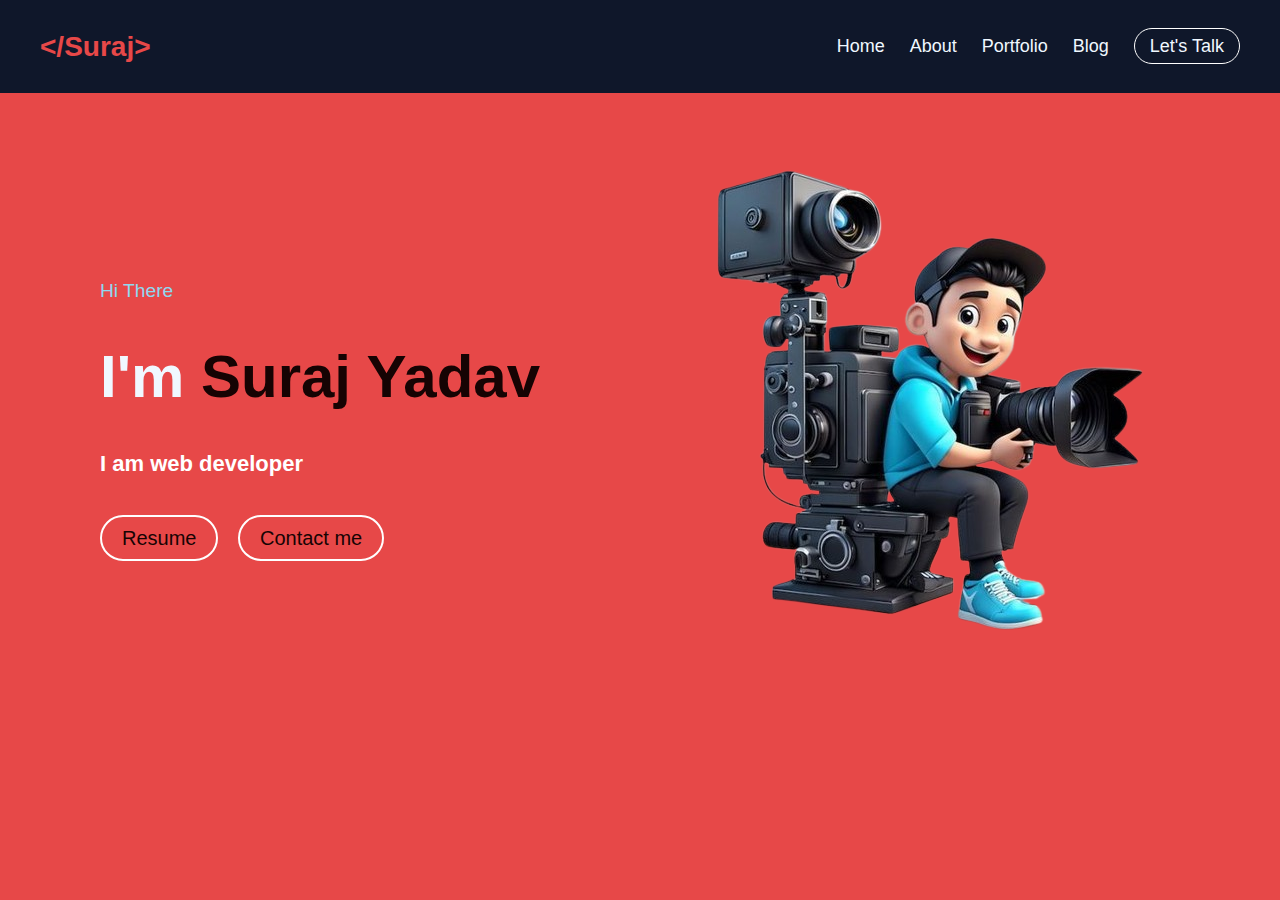
<file: index.html>
<!DOCTYPE html>
<html lang="en">
<head>
    <meta charset="UTF-8">
    <meta name="viewport" content="width=device-width, initial-scale=1.0">
    <title>Suraj</title>
</head>
<link rel="stylesheet" href="https://cdnjs.cloudflare.com/ajax/libs/font-awesome/4.7.0/css/font-awesome.min.css">
<link rel="stylesheet" href="style.css">
<body>
    <header>
      <nav class="navbar">
        <div class="logo">&lt;/Suraj&gt; </div>
            <ul class="nav-link">
                <li><a href="">Home</a></li>
                <li><a href="./about.html">About</a></li>
                <li><a href="">Portfolio</a></li>
                <li><a href="">Blog</a></li>
                <li><a href="mailto:yadavsuraj120415@gmail.com" class="btn-outline">Let's Talk</a></a></li>
            </ul>
       
      </nav>
    </header>
    <section class="hero">
        <div class="hero-text">
            <p>Hi There</p>
            <h1>I'm <span>Suraj Yadav</span></h1>
            <h3>I am web developer</h3>
            <div class="hero-btn">
                <a href="./Suraj.pdf.pdf" class="btn-pink">Resume</a>
                <a href="./contact/contact.html" class="btn-contact">Contact me</a>
            </div>
        </div>
        <div class="hero-img">
            <a href="#"><img src="./crtn.png" alt="photo-hero">
            </a>
        </div>
    </section>
</header>

</body>
</html>
</file>
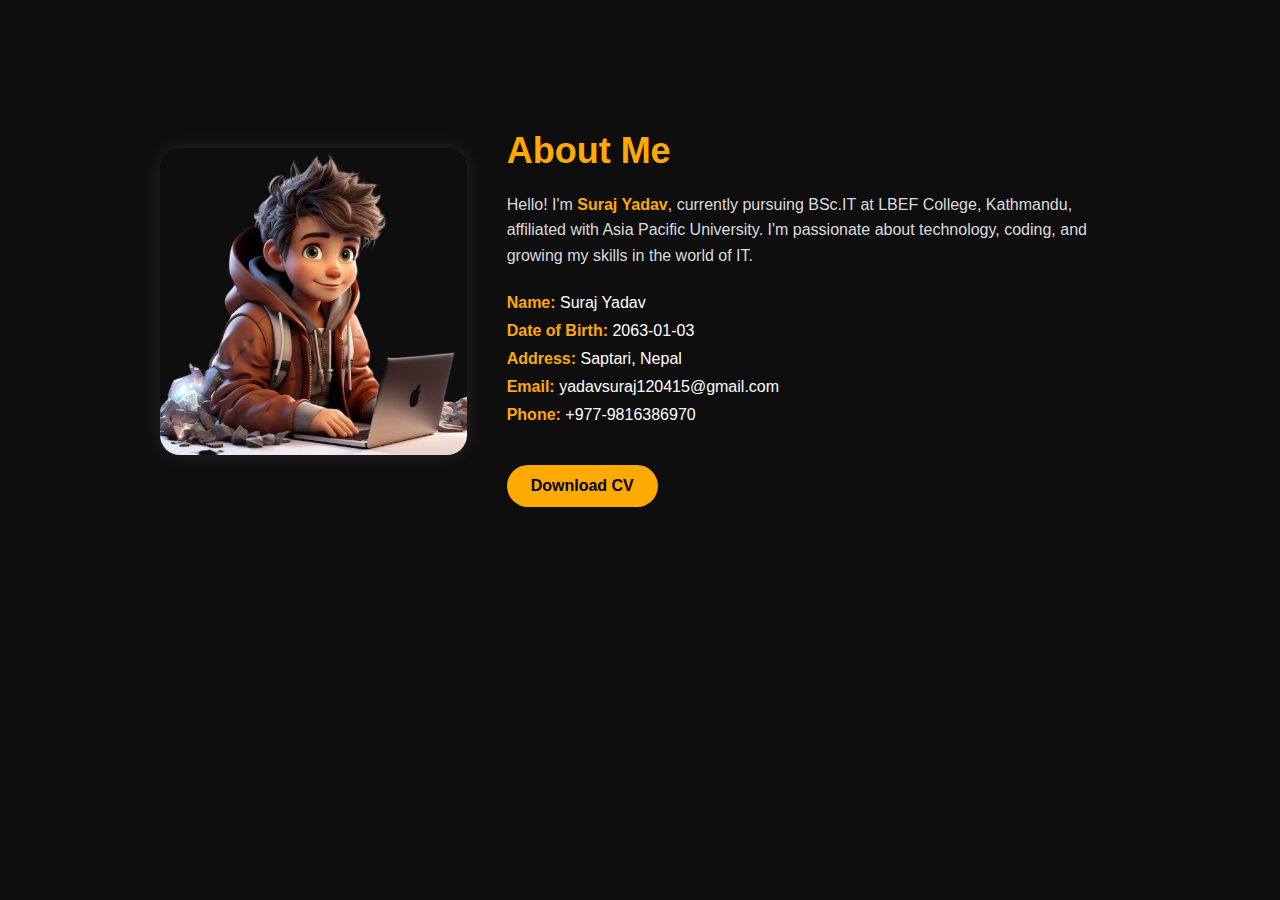
<file: about.html>
<!DOCTYPE html>
<html lang="en">
<head>
  <meta charset="UTF-8" />
  <meta name="viewport" content="width=device-width, initial-scale=1.0" />
  <title>About Me - Suraj Yadav</title>
  <style>
    body {
      margin: 0;
      padding: 0;
      font-family: 'Segoe UI', sans-serif;
      background-color: #0e0e0e;
      color: #ffffff;
    }

    .about-section {
      max-width: 1000px;
      margin: 0 auto;
      padding: 80px 20px;
      display: flex;
      flex-wrap: wrap;
      align-items: center;
      justify-content: space-between;
    }

    .about-img {
      flex: 1;
      min-width: 300px;
      padding: 20px;
    }

    .about-img img {
      width: 100%;
      border-radius: 20px;
      box-shadow: 0 0 20px rgba(255, 255, 255, 0.1);
    }

    .about-text {
      flex: 2;
      padding: 20px;
    }

    .about-text h2 {
      font-size: 36px;
      margin-bottom: 20px;
      color: #ffaa00;
    }

    .about-text p {
      font-size: 16px;
      line-height: 1.6;
      margin-bottom: 25px;
      color: #dcdcdc;
    }

    .info-list {
      list-style: none;
      padding: 0;
    }

    .info-list li {
      margin-bottom: 10px;
      font-size: 16px;
    }

    .highlight {
      color: #ffaa00;
      font-weight: bold;
    }

    .download-btn {
      display: inline-block;
      padding: 12px 24px;
      margin-top: 25px;
      background-color: #ffaa00;
      color: #000;
      font-weight: bold;
      border: none;
      border-radius: 30px;
      cursor: pointer;
      text-decoration: none;
      transition: background-color 0.3s ease;
    }

    .download-btn:hover {
      background-color: #e69900;
    }

    @media screen and (max-width: 768px) {
      .about-section {
        flex-direction: column;
      }

      .about-text {
        text-align: center;
      }
    }
  </style>
</head>
<body>

  <section class="about-section" id="about">
    <div class="about-img">
      <img src="./ppic.png" alt="Suraj Yadav" />
    </div>
    <div class="about-text">
      <h2>About Me</h2>
      <p>
        Hello! I'm <span class="highlight">Suraj Yadav</span>, currently pursuing BSc.IT at LBEF College, Kathmandu, affiliated with Asia Pacific University. I'm passionate about technology, coding, and growing my skills in the world of IT.
      </p>
      <ul class="info-list">
        <li><span class="highlight">Name:</span> Suraj Yadav</li>
        <li><span class="highlight">Date of Birth:</span> 2063-01-03</li>
        <li><span class="highlight">Address:</span> Saptari, Nepal</li>
        <li><span class="highlight">Email:</span> yadavsuraj120415@gmail.com</li>
        <li><span class="highlight">Phone:</span> +977-9816386970</li>
        <!-- <li><span class="highlight">Projects Completed:</span> + Projects</li> -->
      </ul>
      <a href="./Suraj.pdf.pdf" class="download-btn">Download CV</a>
    </div>
  </section>

</body>
</html>
</file>
<file: style.css>
body{
 margin: 0;
 font-family: 'Poppins', sans-serif;
 color: white;
 background: #e74848;
}
.navbar{
    display: flex;
    padding: 20px 40px;
    align-items: center;
    justify-content: space-between;
    background: #0f172a;


}
.logo{
    font-size: 28px;
    color: #e74848;
    font-weight: bold;
}

.nav-link{
    list-style: none;
    display: flex;
    gap: 25px;
}
.nav-link li a{
    text-decoration: none;
    color: aliceblue;
    font-weight: 200;
    font-size: large;
    transition: 0.5s;
}
.nav-link li a:hover {
    color: #e74848;

}
.btn-outline{
    border: 1px solid #fff;
    padding: 7px 15px;
    border-radius: 30px;
    /* background-color: antiquewhite; */
    
    transition: 0.3s;
}

.btn-outline:hover{
    color: #e74848;
    background-color: whitesmoke;

}
.hero{
    display: flex;
    align-items: center;
    justify-content: space-between;
    padding: 60px 100px;
    flex-wrap: wrap;
}
.hero-text{
    max-width: 500px;
}
.hero-text p{
    color: #8fd9f0;
    margin: 0%;
    font-size: 18px;
    font-size: larger;

}
.hero-text h1{
    color: aliceblue;
    font-size: 60px;
    /* margin: 10px 0; */
}

.hero-text h1 span{
    color: #160303;
}
.hero-text h3{
    font-size: 22px;
    padding-bottom: 20px;
    /* font-weight: 300; */
    /* padding: 18px 40px; */
}

.hero-btn{
    margin-top: 30px;
    

}
.btn-pink{
    /* background-color: #dacec8; */
    border-radius: 30px;
    padding: 10px 20px;
    border:2px solid white;
    color: #160303;
  
    text-decoration: none;
    font-size: 20px;
    margin-right: 15px;
    transition: 0.3s;

    /* font-family: 'Gill Sans', 'Gill Sans MT', Calibri, 'Trebuchet MS', sans-serif; */
}

.btn-pink:hover{
    color: rgb(78, 243, 13);
    background-color: aliceblue;
}
.btn-contact{
     border-radius: 30px;
    padding: 10px 20px;
    border:2px solid white;
  
    text-decoration: none;
    font-size: 20px;
    margin-right: 15px;
    transition: 0.3s;
    color: #160303;

}
.btn-contact:hover {
    color: rgb(78, 243, 13);
    background-color: aliceblue;
}
 .hero-img img{
    width: 500px;
    border-radius: 60px;
    opacity: 20px;
    padding-bottom: 20px;
} 
/* .social-icons {
  position: fixed;
  top: 20%;
  left: 20px;
  /* display: flex; */
  /* flex-direction: row;
  gap: 20px;
  width: 20px;
  height: 4px;
  background-color: aqua;
} 

 .social-icons a img {
  width: 2px;
  height: 2px;
  filter: brightness(100);
}  */ */

/* .fa:hover {
            opacity: 0.9;
        }
/*  */
        .fa-linkedin {
            background: #007bb5; */
            color: white;
            border-radius: 80%;
        }

        .fa-pinterest {
            /* background: #cb2027;
            color: white;
            border-radius: 80%;
        } 

        /* /* .fa-reddit {
            background: #ff5700;
            color: white;
        } */

        /* .fa {
            padding: 10px;
            font-size: 40px;
            width: 40px;
            text-decoration: none;
            margin: 5px 50px;
        } 


           .fa-facebook { 
        background: #3b5998; 
        color: white; 
        padding: 10px;
        border-radius: 10px;
    }  */
</file>
